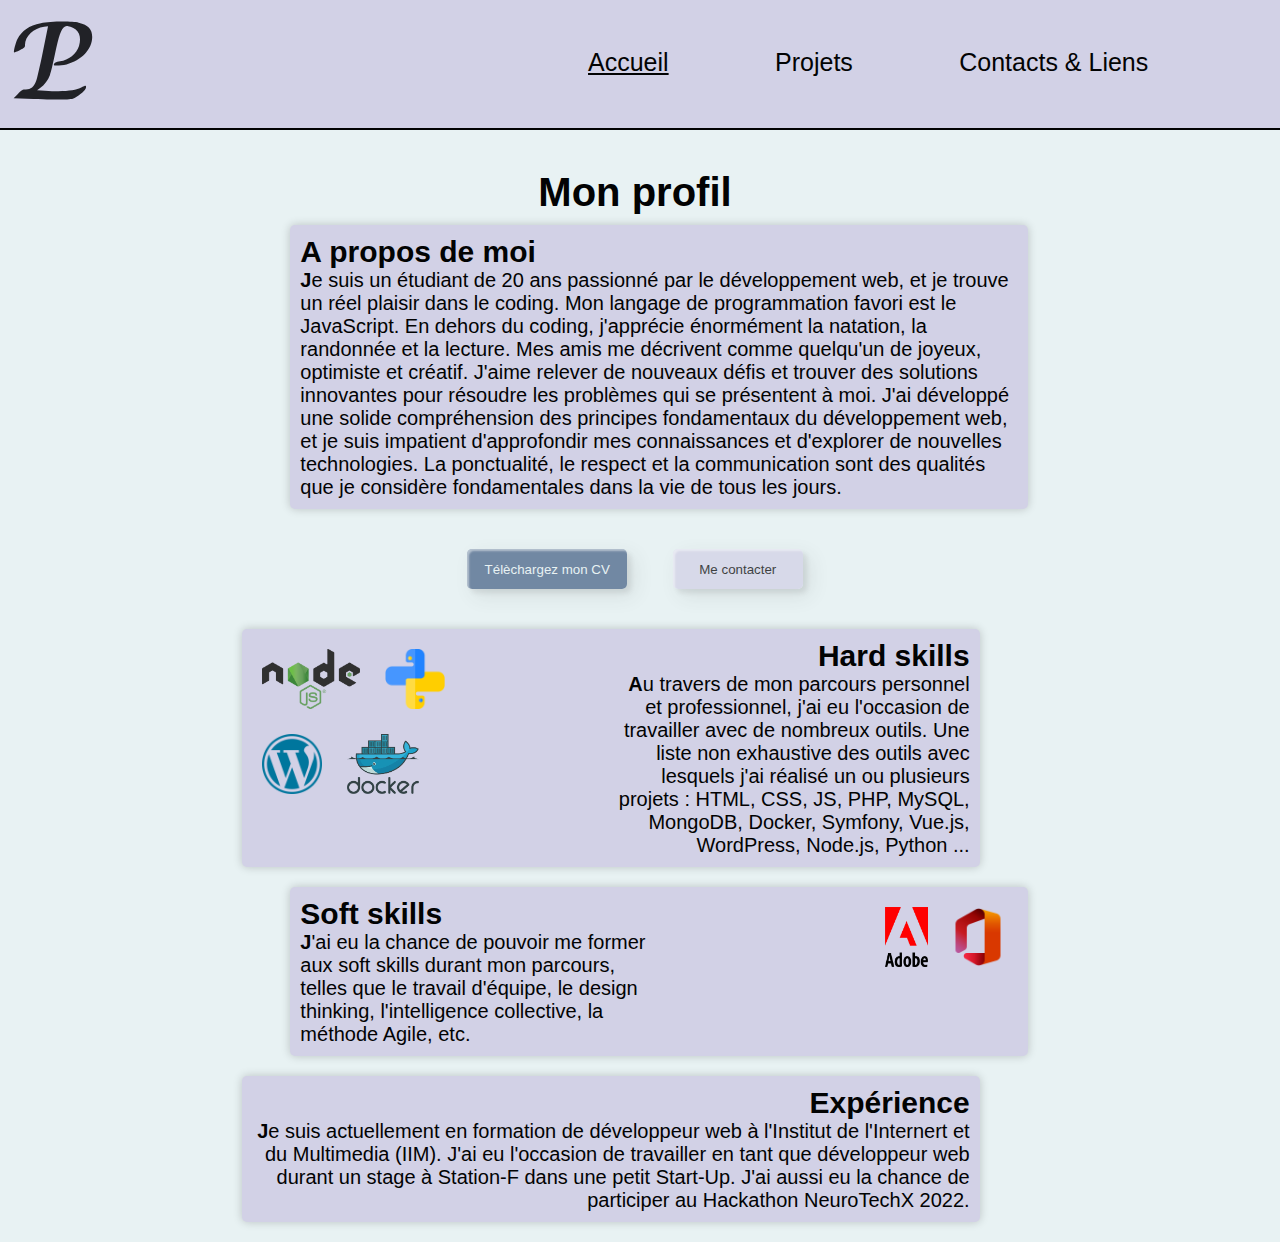
<file: index.html>
<!DOCTYPE html>
<html lang="fr">
<head>
  <meta charset="UTF-8">
  <meta name="keywords" content="développement, étudiant, web">
  <meta name="author" content="pierre-louis sans">
  <meta name="description" content="Pierre-louis Sans étudiant en Coding&Digital Innovation à nanterre, ceci est mon portfolio. Retrouvez ici mes projets. N'hésitez a venir faire un tours et à me contacter">
  <meta property="og:title" content="Accueil Portfolio">
  <meta property="og:type" content="index">
  <meta property="og:url" content="https://pl83.github.io/PortfolioV2/index.html">
  <meta property="og:description" content="Cette page sert de menu au portfolio">
  <meta name="viewport" content="width=device-width, initial-scale=1.0">
  <link rel="canonical" href="https://pl83.github.io/PortfolioV2/index.html">
  <link rel="icon" type="image/x-icon" href="img/logoperso.png">
  <link rel="stylesheet" href="style.css">
  <script src="https://cdnjs.cloudflare.com/ajax/libs/gsap/3.12.0/gsap.min.js"></script>
  <script src="script.js" defer></script>
  <title>pierre-louis sans</title>
</head>
<body>

  <header>

    <nav>

      <div>
        <svg version="1.0" xmlns="http://www.w3.org/2000/svg"
        width="80px" height="80px" viewBox="0 0 100.000000 100.000000"
        preserveAspectRatio="xMidYMid meet">
        <g transform="translate(0.000000,100.000000) scale(0.100000,-0.100000)"
        fill="#212227" stroke="none">
        <path d="M348 960 c-149 -31 -238 -92 -292 -198 -23 -46 -52 -159 -43 -168 3
        -3 34 10 71 28 63 31 66 34 66 68 1 109 109 211 239 227 l49 6 -64 -317 c-35
        -173 -73 -340 -85 -370 -27 -74 -66 -106 -128 -106 -43 0 -51 -4 -100 -54
        l-53 -54 248 -8 c408 -13 474 -12 514 10 67 36 138 100 142 128 5 33 -1 34
        -53 7 -88 -45 -230 -58 -461 -42 l-97 6 38 27 c55 40 98 97 122 160 12 30 41
        152 65 270 47 224 76 308 120 336 21 14 28 14 72 0 106 -35 143 -121 107 -242
        -29 -97 -131 -179 -237 -191 -48 -5 -78 -22 -78 -45 0 -13 90 -9 159 7 184 44
        321 189 321 341 0 99 -49 152 -169 180 -86 21 -365 17 -473 -6z"/>
        </g>
        </svg>
      </div>

      <ul>
        <li><a class="A" href="index.html">Accueil</a></li>
        <li><a class="B" href="projet.html">Projets</a></li>
        <li><a class="C" href="contacte.html">Contacts & Liens</a></li>
      </ul>
      <div id="burger">
        <span></span>
        <span></span>
        <span></span>
      </div>
    </nav>

    <div id="respnav">
      <ul>
        <li><a class="A" href="index.html">Accueil</a></li>
        <li><a class="B" href="projet.html">Projets</a></li>
        <li><a class="C" href="contacte.html">Contacts & Liens</a></li>
      </ul>
    </div>

  </header>

  <main>
    <h1>Mon profil</h1>
    <section id="profile">
      <div class="partOne">
        <h2>A propos de moi</h2>
        <p><strong>J</strong>e suis un étudiant de 20 ans passionné par le développement web, et je trouve un réel plaisir dans le coding. Mon langage de programmation favori est le JavaScript. En dehors du coding, j'apprécie énormément la natation, la randonnée et la lecture. Mes amis me décrivent comme quelqu'un de joyeux, optimiste et créatif. J'aime relever de nouveaux défis et trouver des solutions innovantes pour résoudre les problèmes qui se présentent à moi. J'ai développé une solide compréhension des principes fondamentaux du développement web, et je suis impatient d'approfondir mes connaissances et d'explorer de nouvelles technologies. La ponctualité, le respect et la communication sont des qualités que je considère fondamentales dans la vie de tous les jours.</p>
      </div>
      <div class="cta">
        <a href="cv/cv_pierre-louis_sans.pdf" download><button class="custom-btn btn-3"><span>Télèchargez mon CV</span></button></a>
        <a href="contacte.html" ><button class="custom-btn2 btn-4"><span>Me contacter</span></button></a>
      </div>
      <div class="partTwo">
        <div class="partTwoTextImg">
          <div class="partTwoImgOne">
            <img src="img/nodejslogo.png" alt="logo node.js">
            <img src="img/pythonlogo.png" alt="logo python">
          </div>
          <div class="partTwoImgTwo">
            <img src="img/wplogo.png" alt="logo wp">
            <img src="img/docker_official_logo_icon_169250.png" alt="logo docker">
          </div>
        </div>
        <div class="partTwoText">
          <h2>Hard skills</h2>
          <p><strong>A</strong>u travers de mon parcours personnel et professionnel, j'ai eu l'occasion de travailler avec de nombreux outils. Une liste non exhaustive des outils avec lesquels j'ai réalisé un ou plusieurs projets : HTML, CSS, JS, PHP, MySQL, MongoDB, Docker, Symfony, Vue.js, WordPress, Node.js, Python ...</p>
        </div>
      </div>
      <div class="partThree">
        <div class="partThreeImg">
          <img src="img/1200px-Adobe_Logo_Standard.svg.png" alt="logo suite office">
          <img src="img/Microsoft_Office_logo_(2019–present).svg.png" alt="logo team work">
        </div>
        <div class="partThreeText">
          <h2>Soft skills</h2>
          <p><strong>J</strong>'ai eu la chance de pouvoir me former aux soft skills durant mon parcours, telles que le travail d'équipe, le design thinking, l'intelligence collective, la méthode Agile, etc.</p>
        </div>
      </div>
      <div class="partFour">
        <h2>Expérience</h2>
        <p><strong>J</strong>e suis actuellement en formation de développeur web à l'Institut de l'Internert et du Multimedia (IIM). J'ai eu l'occasion de travailler en tant que développeur web durant un stage à Station-F dans une petit Start-Up. J'ai aussi eu la chance de participer au Hackathon NeuroTechX 2022.</p>
      </div>
      
    </section>
  </main>
</body>
</html>
</file>
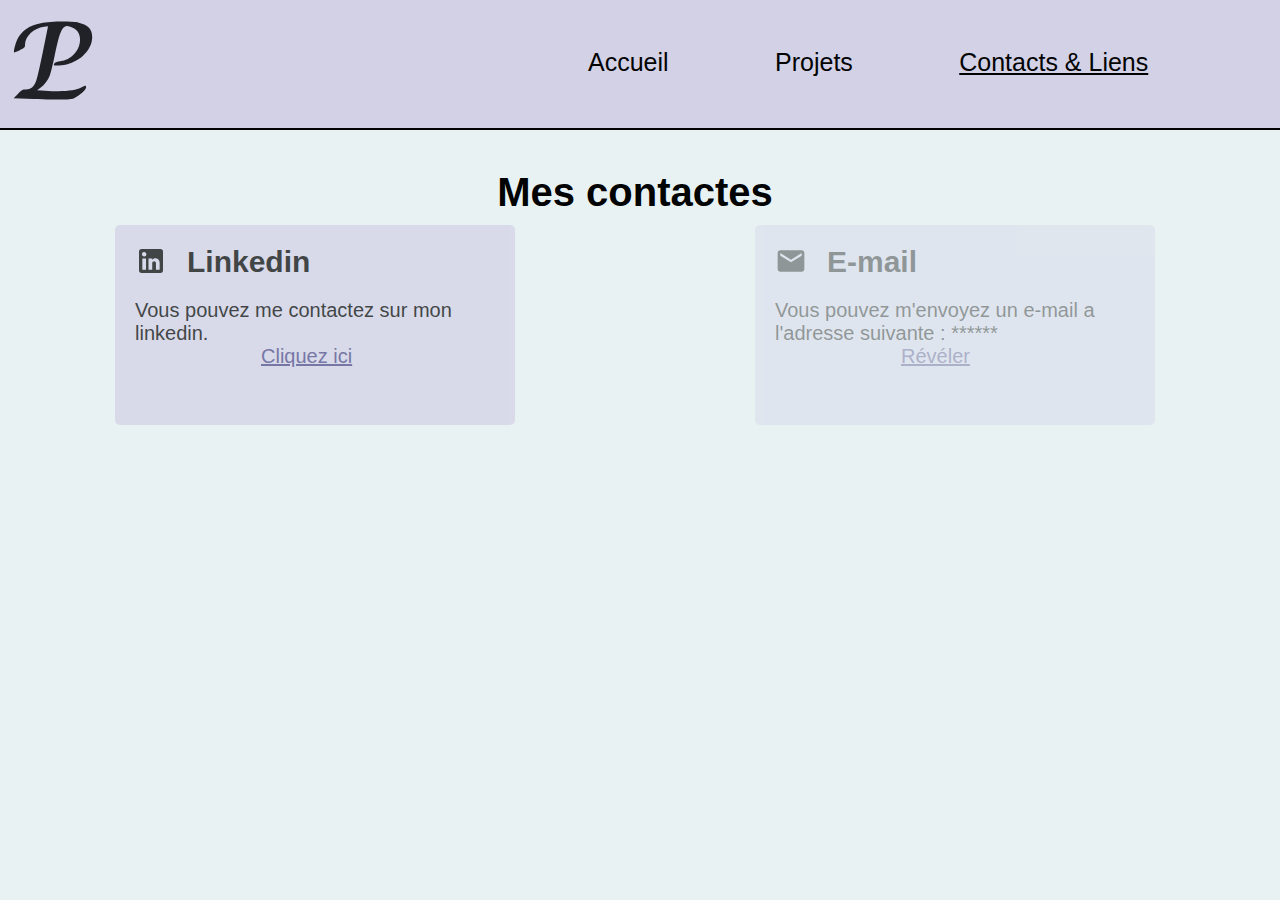
<file: contacte.html>
<!DOCTYPE html>
<html lang="fr">
<head>
  <meta charset="UTF-8">
  <meta name="keywords" content="développement, étudiant, web">
  <meta name="author" content="pierre-louis sans">
  <meta name="description" content="Pierre-louis Sans étudiant en Coding&Digital Innovation à nanterre, ceci est mon portfolio. Retrouvez ici mes projets. N'hésitez a venir faire un tours et à me contacter">
  <meta property="og:title" content="Accueil Portfolio">
  <meta property="og:type" content="index">
  <meta property="og:url" content="https://pl83.github.io/PortfolioV2/index.html">
  <meta property="og:description" content="Retrouvez mes liens et comment me contactez.">
  <meta name="viewport" content="width=device-width, initial-scale=1.0">
  <link rel="canonical" href="https://pl83.github.io/PortfolioV2/index.html">
  <link rel="icon" type="image/x-icon" href="img/logoperso.png">
  <link rel="stylesheet" href="style.css">
  <script src="https://cdnjs.cloudflare.com/ajax/libs/gsap/3.12.0/gsap.min.js" defer></script>
  <script src="script.js" defer></script>
  <title>pierre-louis sans</title>
</head>
<body>

  <header>

    <nav>

      <div>
        <svg version="1.0" xmlns="http://www.w3.org/2000/svg"
        width="80px" height="80px" viewBox="0 0 100.000000 100.000000"
        preserveAspectRatio="xMidYMid meet">
        <g transform="translate(0.000000,100.000000) scale(0.100000,-0.100000)"
        fill="#212227" stroke="none">
        <path d="M348 960 c-149 -31 -238 -92 -292 -198 -23 -46 -52 -159 -43 -168 3
        -3 34 10 71 28 63 31 66 34 66 68 1 109 109 211 239 227 l49 6 -64 -317 c-35
        -173 -73 -340 -85 -370 -27 -74 -66 -106 -128 -106 -43 0 -51 -4 -100 -54
        l-53 -54 248 -8 c408 -13 474 -12 514 10 67 36 138 100 142 128 5 33 -1 34
        -53 7 -88 -45 -230 -58 -461 -42 l-97 6 38 27 c55 40 98 97 122 160 12 30 41
        152 65 270 47 224 76 308 120 336 21 14 28 14 72 0 106 -35 143 -121 107 -242
        -29 -97 -131 -179 -237 -191 -48 -5 -78 -22 -78 -45 0 -13 90 -9 159 7 184 44
        321 189 321 341 0 99 -49 152 -169 180 -86 21 -365 17 -473 -6z"/>
        </g>
        </svg>
      </div>

      <ul>
        <li><a class="A" href="index.html">Accueil</a></li>
        <li><a class="B" href="projet.html">Projets</a></li>
        <li><a class="C" href="contacte.html">Contacts & Liens</a></li>
      </ul>
      <div id="burger">
        <span></span>
        <span></span>
        <span></span>
      </div>
    </nav>

    <div id="respnav">
      <ul>
        <li><a class="A" href="index.html">Accueil</a></li>
        <li><a class="B" href="projet.html">Projets</a></li>
        <li><a class="C" href="contacte.html">Contacts & Liens</a></li>
      </ul>
    </div>

  </header>

  <main>
    <h1>Mes contactes</h1>
    <section id="contacte">
      <div class="card">
        <div class="cardHeader">
          <svg xmlns="http://www.w3.org/2000/svg" width="32" height="32" viewBox="0 0 24 24"><path fill="currentColor" d="M19 3a2 2 0 0 1 2 2v14a2 2 0 0 1-2 2H5a2 2 0 0 1-2-2V5a2 2 0 0 1 2-2h14m-.5 15.5v-5.3a3.26 3.26 0 0 0-3.26-3.26c-.85 0-1.84.52-2.32 1.3v-1.11h-2.79v8.37h2.79v-4.93c0-.77.62-1.4 1.39-1.4a1.4 1.4 0 0 1 1.4 1.4v4.93h2.79M6.88 8.56a1.68 1.68 0 0 0 1.68-1.68c0-.93-.75-1.69-1.68-1.69a1.69 1.69 0 0 0-1.69 1.69c0 .93.76 1.68 1.69 1.68m1.39 9.94v-8.37H5.5v8.37h2.77Z"/></svg>
          <h2>Linkedin</h2>
        </div>
        <p>Vous pouvez me contactez sur mon linkedin.</p>
        <a target="_blank" href="https://www.linkedin.com/in/pierre-louis-sans-7756b0223/">Cliquez ici</a>
      </div>
      <div class="card">
        <div class="cardHeader">
          <svg xmlns="http://www.w3.org/2000/svg" width="32" height="32" viewBox="0 0 24 24"><path fill="currentColor" d="M4 20q-.825 0-1.413-.588T2 18V6q0-.825.588-1.413T4 4h16q.825 0 1.413.588T22 6v12q0 .825-.588 1.413T20 20H4Zm8-7l8-5V6l-8 5l-8-5v2l8 5Z"/></svg>
          <h2>E-mail</h2>
        </div>
        <p>Vous pouvez m'envoyez un e-mail a l'adresse suivante : <span class="mail">******</span></p>
        <a class="showmail" href="#">Révéler</a>
      </div>
      <div class="card">
        <div class="cardHeader">
          <svg xmlns="http://www.w3.org/2000/svg" width="32" height="32" viewBox="0 0 24 24"><path fill="currentColor" d="M12 2A10 10 0 0 0 2 12c0 4.42 2.87 8.17 6.84 9.5c.5.08.66-.23.66-.5v-1.69c-2.77.6-3.36-1.34-3.36-1.34c-.46-1.16-1.11-1.47-1.11-1.47c-.91-.62.07-.6.07-.6c1 .07 1.53 1.03 1.53 1.03c.87 1.52 2.34 1.07 2.91.83c.09-.65.35-1.09.63-1.34c-2.22-.25-4.55-1.11-4.55-4.92c0-1.11.38-2 1.03-2.71c-.1-.25-.45-1.29.1-2.64c0 0 .84-.27 2.75 1.02c.79-.22 1.65-.33 2.5-.33c.85 0 1.71.11 2.5.33c1.91-1.29 2.75-1.02 2.75-1.02c.55 1.35.2 2.39.1 2.64c.65.71 1.03 1.6 1.03 2.71c0 3.82-2.34 4.66-4.57 4.91c.36.31.69.92.69 1.85V21c0 .27.16.59.67.5C19.14 20.16 22 16.42 22 12A10 10 0 0 0 12 2Z"/></svg>
          <h2>Github</h2>
        </div>
        <p>Vous pouvez allez voir mon profile github.</p>
        <a target="_blank" href="https://github.com/Pl83">Cliquez ici</a>
      </div>
      <div class="card">
        <div class="cardHeader">
          <svg xmlns="http://www.w3.org/2000/svg" width="32" height="32" viewBox="0 0 24 24"><path fill="currentColor" d="M12 10.202L9.303 12L12 13.798L14.697 12L12 10.202Zm4.5.596L19.197 9L13 4.869v3.596l3.5 2.333Zm3.5.07L18.303 12L20 13.132v-2.264Zm-3.5 2.334L13 15.535v3.596L19.197 15L16.5 13.202ZM11 8.465V4.869L4.803 9L7.5 10.798L11 8.465ZM4.803 15L11 19.131v-3.596l-3.5-2.333L4.803 15Zm.894-3L4 10.868v2.264L5.697 12ZM2 9a1 1 0 0 1 .445-.832l9-6a1 1 0 0 1 1.11 0l9 6A1 1 0 0 1 22 9v6a1 1 0 0 1-.445.832l-9 6a1 1 0 0 1-1.11 0l-9-6A1 1 0 0 1 2 15V9Z"/></svg>
          <h2>Codepen</h2>
        </div>
        <p>Vous pouvez voir mes dernier realisation Codepen.</p>
        <a target="_blank" href="https://codepen.io/zorgos/pens/popular">Cliquez ici</a>
      </div>
    </section>
  </main>
</body>
</html>
</file>
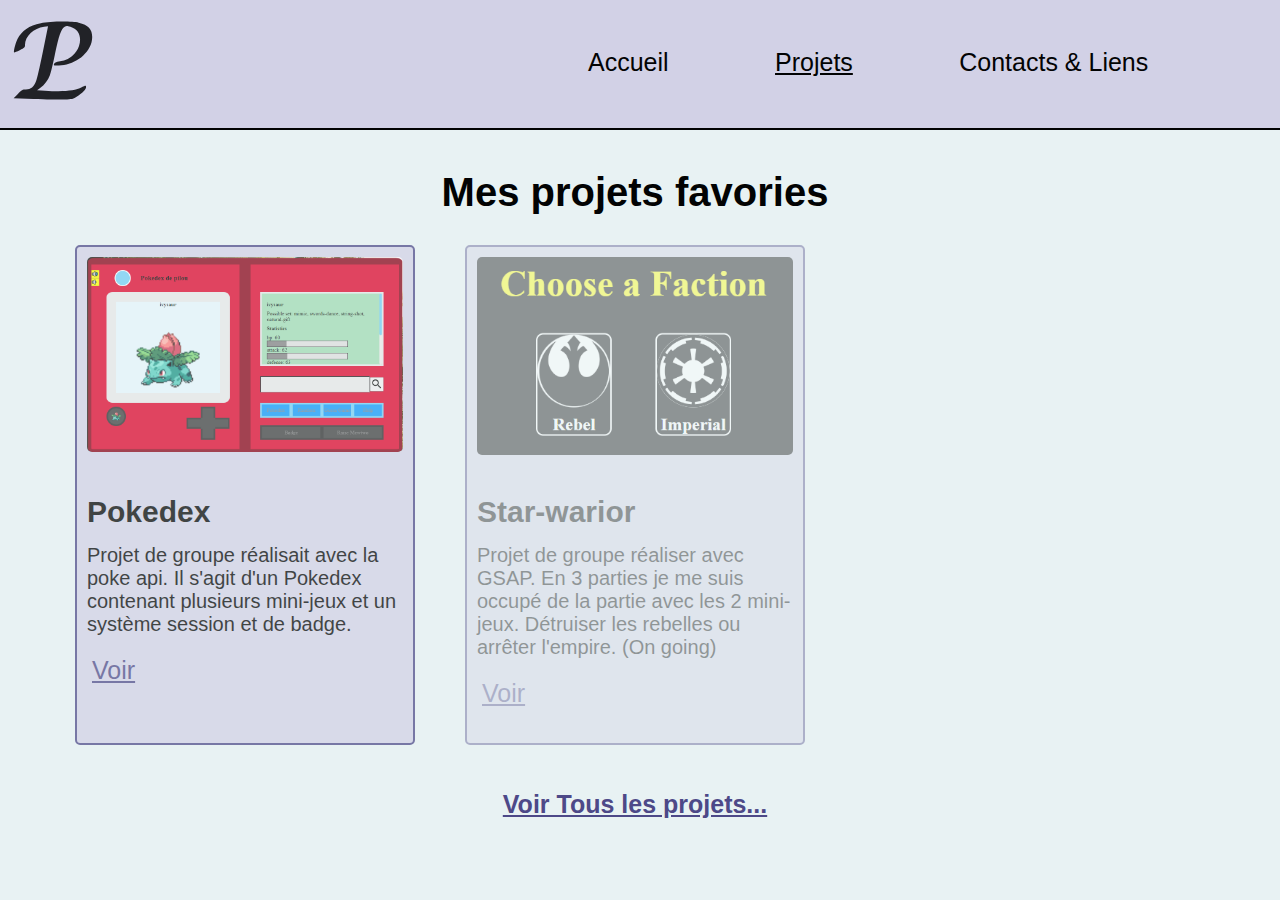
<file: projet.html>
<!DOCTYPE html>
<html lang="fr">
<head>
  <meta charset="UTF-8">
  <meta name="keywords" content="développement, étudiant, web">
  <meta name="author" content="pierre-louis sans">
  <meta name="description" content="Pierre-louis Sans étudiant en Coding&Digital Innovation à nanterre, ceci est mon portfolio. Retrouvez ici mes projets. N'hésitez a venir faire un tours et à me contacter">
  <meta property="og:title" content="Accueil Portfolio">
  <meta property="og:type" content="index">
  <meta property="og:url" content="https://pl83.github.io/PortfolioV2/index.html">
  <meta property="og:description" content="Retrouvez mes projets favories">
  <meta name="viewport" content="width=device-width, initial-scale=1.0">
  <link rel="canonical" href="https://pl83.github.io/PortfolioV2/index.html">
  <link rel="icon" type="image/x-icon" href="img/logoperso.png">
  <link rel="stylesheet" href="style.css">
  <script src="https://cdnjs.cloudflare.com/ajax/libs/gsap/3.12.0/gsap.min.js" defer></script>
  <script src="script.js" defer></script>
  <title>pierre-louis sans</title>
</head>
<body>

  <header>

    <nav>

      <div>
        <svg version="1.0" xmlns="http://www.w3.org/2000/svg"
        width="80px" height="80px" viewBox="0 0 100.000000 100.000000"
        preserveAspectRatio="xMidYMid meet">
        <g transform="translate(0.000000,100.000000) scale(0.100000,-0.100000)"
        fill="#212227" stroke="none">
        <path d="M348 960 c-149 -31 -238 -92 -292 -198 -23 -46 -52 -159 -43 -168 3
        -3 34 10 71 28 63 31 66 34 66 68 1 109 109 211 239 227 l49 6 -64 -317 c-35
        -173 -73 -340 -85 -370 -27 -74 -66 -106 -128 -106 -43 0 -51 -4 -100 -54
        l-53 -54 248 -8 c408 -13 474 -12 514 10 67 36 138 100 142 128 5 33 -1 34
        -53 7 -88 -45 -230 -58 -461 -42 l-97 6 38 27 c55 40 98 97 122 160 12 30 41
        152 65 270 47 224 76 308 120 336 21 14 28 14 72 0 106 -35 143 -121 107 -242
        -29 -97 -131 -179 -237 -191 -48 -5 -78 -22 -78 -45 0 -13 90 -9 159 7 184 44
        321 189 321 341 0 99 -49 152 -169 180 -86 21 -365 17 -473 -6z"/>
        </g>
        </svg>
      </div>

      <ul>
        <li><a class="A" href="index.html">Accueil</a></li>
        <li><a class="B" href="projet.html">Projets</a></li>
        <li><a class="C" href="contacte.html">Contacts & Liens</a></li>
      </ul>
      <div id="burger">
        <span></span>
        <span></span>
        <span></span>
      </div>
    </nav>

    <div id="respnav">
      <ul>
        <li><a class="A" href="index.html">Accueil</a></li>
        <li><a class="B" href="projet.html">Projets</a></li>
        <li><a class="C" href="contacte.html">Contacts & Liens</a></li>
      </ul>
    </div>

  </header>

  <main>
    <h1>Mes projets favories</h1>
    <section id="projet">
      <div id="favorie">
        <div class="card">
          <div class="cardimg">
            <img src="img/pokedexe.png" alt="">
          </div>
          <div class="cardtext">
            <h2>Pokedex</h2>
            <p>Projet de groupe réalisait avec la poke api. Il s'agit d'un Pokedex contenant plusieurs mini-jeux et un système session et de badge.</p>
            <a target="_blank" href="https://iim-creative-technology.github.io/JS-A2-la-Team-Croquette-pokedex/">Voir</a>
          </div>
        </div>
        <div class="card">
          <div class="cardimg">
            <img src="img/star.png" alt="">
          </div>
          <div class="cardtext">
            <h2>Star-warior</h2>
            <p>Projet de groupe réaliser avec GSAP. En 3 parties je me suis occupé de la partie avec les 2 mini-jeux. Détruiser les rebelles ou arrêter l'empire. (On going)</p>
            <a target="_blank" href="https://pl83.github.io/Star-warrior/game.html">Voir</a>
          </div>
        </div>
        <div class="card">
          <div class="cardimg">
            <img src="img/magi.png" alt="">
          </div>
          <div class="cardtext">
            <h2>Hogwart_V2</h2>
            <p>Projet solo réalisait avec le SpeechRecognition présent en vanilla JS. On peut lancer des sorts sur le mannequin grace à des commandes vocals. (On going)</p>
            <a target="_blank" href="https://pl83.github.io/hogwarts_V2/">Voir</a>
          </div>
        </div>
        <!-- <div class="card">
          <div class="cardimg">
            <img src="img/tel.png" alt="">
          </div>
          <div class="cardtext">
            <h2>Téléphone</h2>
            <p>Lorem ipsum dolor sit, amet consectetur adipisicing elit. Dolor modi repellat earum exercitationem, ex sunt!</p>
            <a target="_blank" href="https://vue-js-phone-zt98.vercel.app/#/">Voir</a>
          </div>
        </div> -->
      </div>
      <h3 id="plus"><a href="projets.html">Voir Tous les projets...</a></h3>
    </section>
  </main>
</body>
</html>
</file>
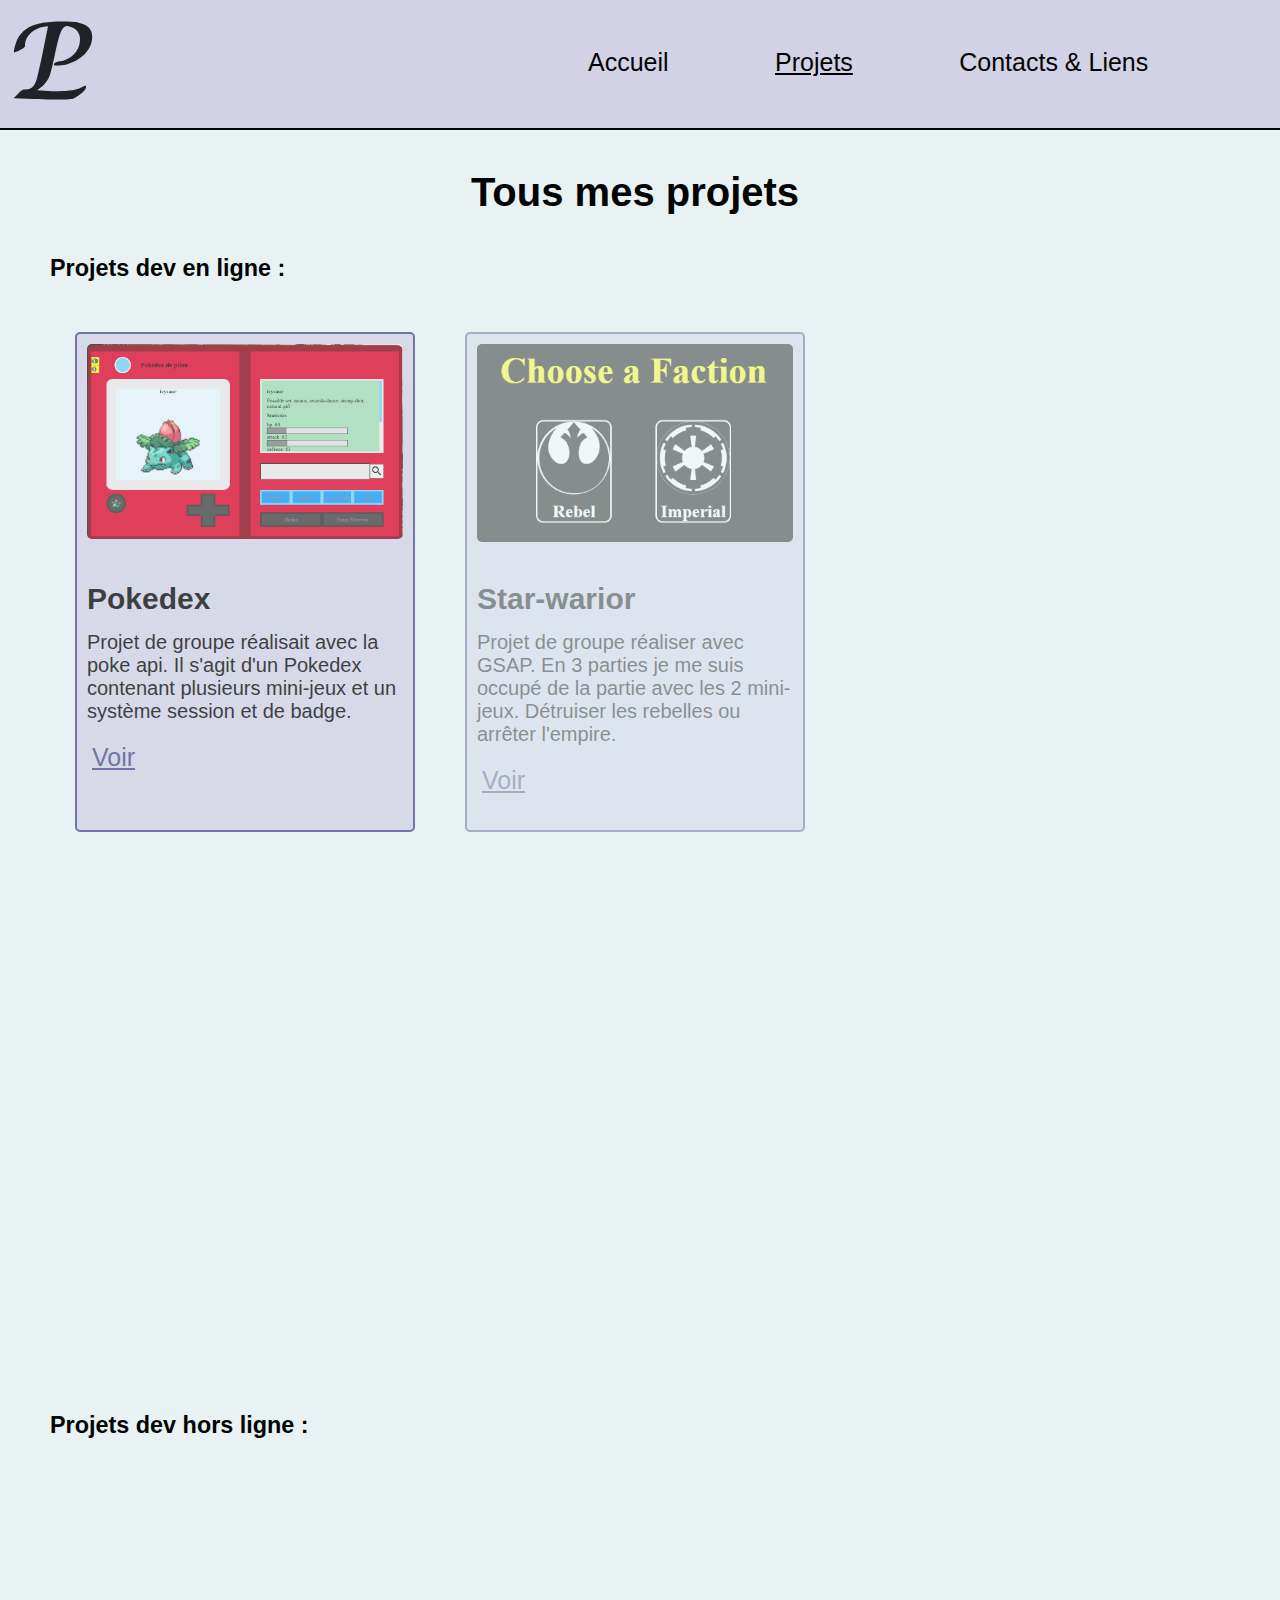
<file: projets.html>
<!DOCTYPE html>
<html lang="fr">
<head>
  <meta charset="UTF-8">
  <meta name="keywords" content="développement, étudiant, web">
  <meta name="author" content="pierre-louis sans">
  <meta name="description" content="Pierre-louis Sans étudiant en Coding&Digital Innovation à nanterre, ceci est mon portfolio. Retrouvez ici mes projets. N'hésitez a venir faire un tours et à me contacter">
  <meta property="og:title" content="Accueil Portfolio">
  <meta property="og:type" content="index">
  <meta property="og:url" content="https://pl83.github.io/PortfolioV2/index.html">
  <meta property="og:description" content="Retrouvez touts mes projets">
  <meta name="viewport" content="width=device-width, initial-scale=1.0">
  <link rel="canonical" href="https://pl83.github.io/PortfolioV2/index.html">
  <link rel="icon" type="image/x-icon" href="img/logoperso.png">
  <link rel="stylesheet" href="style.css">
  <script src="https://cdnjs.cloudflare.com/ajax/libs/gsap/3.12.0/gsap.min.js" defer></script>
  <script src="script.js" defer></script>
  <title>pierre-louis sans</title>
</head>
<body>

  <header>

    <nav>

      <div>
        <svg version="1.0" xmlns="http://www.w3.org/2000/svg"
        width="80px" height="80px" viewBox="0 0 100.000000 100.000000"
        preserveAspectRatio="xMidYMid meet">
        <g transform="translate(0.000000,100.000000) scale(0.100000,-0.100000)"
        fill="#212227" stroke="none">
        <path d="M348 960 c-149 -31 -238 -92 -292 -198 -23 -46 -52 -159 -43 -168 3
        -3 34 10 71 28 63 31 66 34 66 68 1 109 109 211 239 227 l49 6 -64 -317 c-35
        -173 -73 -340 -85 -370 -27 -74 -66 -106 -128 -106 -43 0 -51 -4 -100 -54
        l-53 -54 248 -8 c408 -13 474 -12 514 10 67 36 138 100 142 128 5 33 -1 34
        -53 7 -88 -45 -230 -58 -461 -42 l-97 6 38 27 c55 40 98 97 122 160 12 30 41
        152 65 270 47 224 76 308 120 336 21 14 28 14 72 0 106 -35 143 -121 107 -242
        -29 -97 -131 -179 -237 -191 -48 -5 -78 -22 -78 -45 0 -13 90 -9 159 7 184 44
        321 189 321 341 0 99 -49 152 -169 180 -86 21 -365 17 -473 -6z"/>
        </g>
        </svg>
      </div>

      <ul>
        <li><a class="A" href="index.html">Accueil</a></li>
        <li><a class="B" href="projet.html">Projets</a></li>
        <li><a class="C" href="contacte.html">Contacts & Liens</a></li>
      </ul>
      <div id="burger">
        <span></span>
        <span></span>
        <span></span>
      </div>
    </nav>

    <div id="respnav">
      <ul>
        <li><a class="A" href="index.html">Accueil</a></li>
        <li><a class="B" href="projet.html">Projets</a></li>
        <li><a class="C" href="contacte.html">Contacts & Liens</a></li>
      </ul>
    </div>

  </header>

  <main>
    <h1>Tous mes projets</h1>
    <section id="projet">
      <h3>Projets dev en ligne :</h3>
      <div class="rowing">
        <div class="card">
          <div class="cardimg">
            <img src="img/pokedexe.png" alt="image du site">
          </div>
          <div class="cardtext">
            <h2>Pokedex</h2>
            <p>Projet de groupe réalisait avec la poke api. Il s'agit d'un Pokedex contenant plusieurs mini-jeux et un système session et de badge.</p>
            <a target="_blank" href="https://iim-creative-technology.github.io/JS-A2-la-Team-Croquette-pokedex/">Voir</a>
          </div>
        </div>
        <div class="card">
          <div class="cardimg">
            <img src="img/star.png" alt="image du site">
          </div>
          <div class="cardtext">
            <h2>Star-warior</h2>
            <p>Projet de groupe réaliser avec GSAP. En 3 parties je me suis occupé de la partie avec les 2 mini-jeux. Détruiser les rebelles ou arrêter l'empire.</p>
            <a target="_blank" href="https://pl83.github.io/Star-warrior/game.html">Voir</a>
          </div>
        </div>
        <div class="card">
          <div class="cardimg">
            <img src="img/magi.png" alt="image du site">
          </div>
          <div class="cardtext">
            <h2>Hogwart_V2</h2>
            <p>Projet solo réalisait avec le SpeechRecognition présent en vanilla JS. On peut lancer des sorts sur le mannequin grace à des commandes vocals.</p>
            <a target="_blank" href="https://pl83.github.io/hogwarts_V2/">Voir</a>
          </div>
        </div>
        <div class="card">
          <div class="cardimg">
            <img src="img/tel.png" alt="image du site">
          </div>
          <div class="cardtext">
            <h2>Téléphone</h2>
            <p>Projet solo réalisait pour se familiariser avec vue.js.</p>
            <a target="_blank" href="https://vue-js-phone-zt98.vercel.app/#/">Voir</a>
          </div>
        </div>
        <div class="card">
          <div class="cardimg">
            <img src="img/snip.png" alt="image du site">
          </div>
          <div class="cardtext">
            <h2>Sniping</h2>
            <p>Projet de groupe réaliser avec ml5.js. Si une caméra est activée cela traque les visages et place un marqueur dessus.</p>
            <a target="_blank" href="https://pl83.github.io/sniping/">Voir</a>
          </div>
        </div>
        <div class="card">
          <div class="cardimg">
            <img src="img/chatville.png" alt="image du site">
          </div>
          <div class="cardtext">
            <h2>Chaville</h2>
            <p>Projet de groupe réaliser dans le cadre des BAP. J'ai supervisé la partie développement web du projet et réaliser la page map.</p>
            <a target="_blank" href="https://pl83.github.io/BAP_semestre2/map.html">Voir</a>
          </div>
        </div>
      </div>
      <h3>Projets dev hors ligne :</h3>
      <div class="rowing">
        <div class="card">
          <div class="cardimg">
            <img src="img/elec.png" alt="image du site">
          </div>
          <div class="cardtext">
            <h2>Electronique</h2>
            <p>Projet solo réalisait dans le cadre de l'apprentissage de symphonie. C'est un site e-commerce.</p>
            <a target="_blank" href="https://github.com/Pl83/Electronic">Voir</a>
          </div>
        </div>
        <div class="card">
          <div class="cardimg">
            <img src="img/streaming.png" alt="image du site">
          </div>
          <div class="cardtext">
            <h2>Canard Streaming</h2>
            <p>Projet de groupe en Php. En utilisant l'api The Movie DB. Système de session, de recherche, de filtre, de like, de playlist etc...</p>
            <a target="_blank" href="https://github.com/Nalithdev/CanardStreaming">Voir</a>
          </div>
        </div>
        <div class="card">
          <div class="cardimg">
            <img src="img/poke.png" alt="image du site">
          </div>
          <div class="cardtext">
            <h2>PokeBatle</h2>
            <p>Projet de groupe avec Mongo Db. Les utilisateurs peuvent discuter entre eux, créent une équipe, personnaliser votre profil et comparer vos équipes.</p>
            <a target="_blank" href="https://github.com/IIM-Creative-Technology/Node.js-A2.1-B-cats">Voir</a>
          </div>
        </div>
        <div class="card">
          <div class="cardimg">
            <img src="img/MhBestiaire.png" alt="image du site">
          </div>
          <div class="cardtext">
            <h2>Mh Bestiaitre</h2>
            <p>Projet solo avec flask. J'ai pour but de recrée le bestiaire de la licence Monster hunter. Le projet est encore en cours.</p>
            <a target="_blank" href="https://github.com/Pl83/Mh-Bestiaire">Voir</a>
          </div>
        </div>
        <div class="card">
          <div class="cardimg">
            <img src="img/eco.png" alt="image du site">
          </div>
          <div class="cardtext">
            <h2>Ecologica</h2>
            <p>Projet de groupe réaliser dans le cadre des BAP. J'ai principalement travaillé sur le js et le formulaire.</p>
            <a target="_blank" href="https://github.com/EthraDev/site_static_ecologica">Voir</a>
          </div>
        </div>
        <div class="card">
          <div class="cardimg">
            <img src="img/lab.png" alt="image du site">
          </div>
          <div class="cardtext">
            <h2>Labo</h2>
            <p>Projet personnel, qui me sert de rangement et de zone d'apprentissage.</p>
          </div>
        </div>
        <div class="card">
          <div class="cardimg">
            <img src="img/chatville.png" alt="image du site">
          </div>
          <div class="cardtext">
            <h2>Chaville (mapV2)</h2>
            <p>Projet de groupe réaliser dans le cadre des BAP. Il s'agit de la V2 de la page map, avec node.js et un backend ajoutant de nouvelle fonctionnalitées.</p>
            <a target="_blank" href="https://github.com/Pl83/BAP_semestre2">Voir</a>
          </div>
        </div>
      </div>
      <!-- <h3>Autre :</h3>
      <div class="rowing">
        <div class="card">
          <div class="cardimg">
            <img src="img/pokedexe.png" alt="">
          </div>
          <div class="cardtext">
            <h2>Pokedex</h2>
            <p>Lorem ipsum dolor sit, amet consectetur adipisicing elit. Dolor modi repellat earum exercitationem, ex sunt!</p>
            <a href="">Voir</a>
          </div>
        </div>
        <div class="card">
          <div class="cardimg">
            <img src="img/pokedexe.png" alt="">
          </div>
          <div class="cardtext">
            <h2>Pokedex</h2>
            <p>Lorem ipsum dolor sit, amet consectetur adipisicing elit. Dolor modi repellat earum exercitationem, ex sunt!</p>
            <a href="">Voir</a>
          </div>
        </div>
        <div class="card">
          <div class="cardimg">
            <img src="img/pokedexe.png" alt="">
          </div>
          <div class="cardtext">
            <h2>Pokedex</h2>
            <p>Lorem ipsum dolor sit, amet consectetur adipisicing elit. Dolor modi repellat earum exercitationem, ex sunt!</p>
            <a href="">Voir</a>
          </div>
        </div>
        <div class="card">
          <div class="cardimg">
            <img src="img/pokedexe.png" alt="">
          </div>
          <div class="cardtext">
            <h2>Pokedex</h2>
            <p>Lorem ipsum dolor sit, amet consectetur adipisicing elit. Dolor modi repellat earum exercitationem, ex sunt!</p>
            <a href="">Voir</a>
          </div>
        </div>
      </div> -->
    </section>
  </main>

</body>
</html>
</file>
<file: style.css>
:root {
  --HeaderHeight: 130px;
  --RespoHeight: 180px;
  --ligth: #e8f2f3;
  --dark: #020303;
  --primary: #496488;
  --secondary: #d2d1e6;
  --accent: #4d4988;
}

*{
  margin: 0;
  padding: 0;
  box-sizing: border-box;
}

html{
  scroll-behavior: smooth;
}

/* Hide the scroll bar */
body::-webkit-scrollbar {
  width: 0.5em;
}

/* Handle */
body::-webkit-scrollbar-thumb {
  background-color: #888;
}

/* Handle on hover */
body::-webkit-scrollbar-thumb:hover {
  background-color: #555;
}

body{
  overflow-x: hidden;
  width: 100vw;
  height: 100vh;
  color: var(--dark);
  font-family: 'Lato', sans-serif;
}

/* =========HEADER=========== */

header{
  background-color: var(--secondary); 
  padding: 20px 0;
  position: fixed;
  z-index: 100;
  width: 100%;
  height: var(--HeaderHeight);
  padding-left: 1%;
  border-bottom: 2px solid var(--dark);
}

header nav{
  display: flex;
  justify-content: space-between;
  align-items: center;
  width: 90%;
  align-items: center;
}

header nav #burger{
  display: none;
}

header nav ul{
  display: flex;
  justify-content: space-between;
  align-items: center;
  width: 50%;
}

header nav ul li{
  list-style: none;
}

header nav ul li a{
  text-decoration: none;
  color: var(--dark);
  font-size: 25px;
  padding: 5px;
  border-radius: 5px;
}

header nav ul li a:hover{
  background-color: var(--accent);
  color: var(--ligth);
}

header #respnav{
  background-color: var(--secondary);
  position: absolute;
  top: -200px;
  left: 0;
  justify-content: center;
  align-items: center;
  width: 100%;
  height: var(--RespoHeight);
  padding: 10px;
  border-bottom: 2px solid var(--dark);
}

header #respnav ul{
  display: flex;
  flex-direction: column;
  justify-content: center;
  align-items: center;
  width: 100%;
  gap: 50px;
}

header #respnav ul li{
  list-style: none;
}

header #respnav a{
  text-decoration: none;
  color: var(--dark);
  font-size: 25px;
  padding: 5px;
  border-radius: 5px;
}


/* =========MAIN=========== */

main {
  width: 100vw;
  min-height: 100vh;
  padding-top: var(--HeaderHeight);
  background-color: var(--ligth);
  padding-left: 20px;
  padding-right: calc(20px + 0.5em);
  font-size: 20px;
  padding-bottom: 20px;
}

main h1{
  text-align: center;
  margin-top: 30px;
  padding: 10px;
}

/* =========PROFILE=========== */

#profile {
  display: flex;
  flex-direction: column;
  align-items: center;
  gap: 20px;
}

#profile img {
  width: auto;
  height: 60px;
  margin: 10px;
}

#profile .partOne{
  background-color: var(--secondary); 
  display: flex;
  flex-direction: column ;
  padding: 10px;
  width: 60%;
  border-radius: 5px;
  box-shadow: 0 0 10px 0 rgba(0,0,0,0.2);
  margin-left: 200vw;
}

#profile .partTwo{
  background-color: var(--secondary); 
  display: flex;
  flex-direction: row ;
  gap: 10px;
  padding: 10px;
  width: 60%;
  border-radius: 5px;
  box-shadow: 0 0 10px 0 rgba(0,0,0,0.2);
}

#profile .partTwo .partTwoTextImg {
  display: flex;
  flex-direction: column;
  align-items: start;
  text-align: center;
  width: 50%;
}

#profile .partTwo .partTwoText {
  display: flex;
  flex-direction: column;
  align-items: end;
  text-align: end;
  width: 50%;
}

#profile .partTwo .partTwoText .partTwoImgOne {
  display: flex;
  flex-direction: row;
  gap: 10px;
  align-items: center;
  justify-content: flex-end;
}

#profile .partThree{
  background-color: var(--secondary); 
  border-radius: 5px;
  display: flex;
  flex-direction: row-reverse;
  padding: 10px;
  width: 60%; 
  box-shadow: 0 0 10px 0 rgba(0,0,0,0.2);
}

#profile .partThree .partThreeImg {
  display: flex;
  flex-direction: row;
  justify-content: flex-end;
  width: 50%;
}

#profile .partThree .partThreeText {
  display: flex;
  flex-direction: column;
  align-items: start;
  text-align: start;
  width: 50%;
}

#profile .partFour {
  display: flex;
  flex-direction: column;
  align-items: end;
  text-align: end;
  width: 50%;
  width: 60%;
  background-color: var(--secondary); 
  border-radius: 5px;
  padding: 10px;
  box-shadow: 0 0 10px 0 rgba(0,0,0,0.2);
}

/* =========PROJET=========== */

#projet #favorie {
  display: flex;
  flex-wrap: wrap;
  gap: 50px;
  justify-content: center;
  padding-top: 20px;
}

#projet .rowing {
  display: flex;
  flex-wrap: wrap;
  gap: 50px;
  justify-content: center;
  padding-top: 20px;
}

#projet .card {
  opacity: 0;
  background-color: var(--secondary);
  height: 500px;
  width: 340px;
  border-radius: 5px;
  padding: 10px;
  border: var(--accent) solid 2px;
}

#projet .card:hover {
  box-shadow: 0 0 10px 0 rgba(0,0,0,0.3);
  scale: 1.1;
}

#projet .card img{
  width: 100%;
  height: auto;
  border-radius: 5px;
}

#projet .card a{
  color: var(--accent);
  font-size: 25px;
  padding: 5px;
  border-radius: 5px;
  width: fit-content;
}

#projet .card a:hover{
  color: var(--ligth);
}

#projet .card .cardimg {
  height: 50%;
}

#projet .card .cardtext{
  display: flex;
  flex-direction: column;
  height: 50%;
  gap: 15px;
}

#projet #plus {
  display: flex;
  flex-direction: column;
  align-items: center;
  gap: 20px;
  padding-top: 40px;
}

#projet #plus a{
  color: var(--accent);
  font-size: 25px;
  padding: 5px;
  border-radius: 5px;
}

#projet #plus a:hover{
  color: var(--ligth);
  background-color: var(--accent);
}

#projet h3 {
  padding: 30px;
}

/* =========CONTACTE=========== */

#contacte {
  display: flex;
  flex-wrap: wrap;
  justify-content: space-around;
  align-items: center;
  gap: 50px;
}

#contacte .card {
  gap: 20px;
  width: 400px;
  height: 200px;
  background-color: var(--secondary);
  border-radius: 5px;
  padding: 20px;
}

#contacte .card:hover{
  box-shadow: 0 0 10px 0 rgba(0,0,0,0.2);
  scale: 1.1;
}

/* #contacte .card span {
  color: transparent;
  text-shadow: 0 0 8px #000;
} */

#contacte .card a{
  color: var(--accent);
  justify-content: center;
  padding-left: 35%;
}

#contacte .card a:hover{
  color: var(--ligth);
}

#contacte .cardHeader {
  display: flex;
  flex-direction: row;
  gap: 20px;
  padding-bottom: 20px;
}





/* =========BTN=========== */

button {
  margin: 20px;
}
.custom-btn {
  width: 130px;
  height: 40px;
  color: var(--ligth);
  border-radius: 5px;
  padding: 10px 25px;
  font-family: 'Lato', sans-serif;
  font-weight: 500;
  background: transparent;
  cursor: pointer;
  transition: all 0.3s ease;
  position: relative;
  display: inline-block;
  box-shadow:inset 2px 2px 2px 0px rgba(255,255,255,.5),
    7px 7px 20px 0px rgba(0,0,0,.1),
    4px 4px 5px 0px rgba(0,0,0,.1);
  outline: none;
}
.custom-btn2 {
  width: 130px;
  height: 40px;
  color: var(--dark);
  border-radius: 5px;
  padding: 10px 25px;
  font-family: 'Lato', sans-serif;
  font-weight: 500;
  background: transparent;
  cursor: pointer;
  transition: all 0.3s ease;
  position: relative;
  display: inline-block;
  box-shadow:inset 2px 2px 2px 0px rgba(255,255,255,.5),
    7px 7px 20px 0px rgba(0,0,0,.1),
    4px 4px 5px 0px rgba(0,0,0,.1);
  outline: none;
}

/* 3 */
.btn-3 {
  background: var(--primary);
background: linear-gradient(0deg, var(--primary) 0%, var(--primary) 100%);
  width: 160px;
  height: 40px;
  line-height: 42px;
  padding: 0;
  border: none;
  
}
.btn-3 span {
  position: relative;
  display: block;
  width: 100%;
  height: 100%;
}
.btn-3:before,
.btn-3:after {
  position: absolute;
  content: "";
  right: 0;
  top: 0;
  background: var(--primary);
  transition: all 0.3s ease;
}
.btn-3:before {
  height: 0%;
  width: 2px;
}
.btn-3:after {
  width: 0%;
  height: 2px;
}
.btn-3:hover{
  background: transparent;
  box-shadow: none;
}
.btn-3:hover:before {
  height: 100%;
}
.btn-3:hover:after {
  width: 100%;
}
.btn-3 span:hover{
  color: var(--primary);
}
.btn-3 span:before,
.btn-3 span:after {
  position: absolute;
  content: "";
  left: 0;
  bottom: 0;
  background: var(--primary);
  transition: all 0.3s ease;
}
.btn-3 span:before {
  width: 2px;
  height: 0%;
}
.btn-3 span:after {
  width: 0%;
  height: 2px;
}
.btn-3 span:hover:before {
  height: 100%;
}
.btn-3 span:hover:after {
  width: 100%;
}

/* 4 */
.btn-4 {
  background: var(--secondary);
background: linear-gradient(0deg, var(--secondary) 0%, var(--secondary) 100%);
  width: 130px;
  height: 40px;
  line-height: 42px;
  padding: 0;
  border: none;
  
}
.btn-4 span {
  position: relative;
  display: block;
  width: 100%;
  height: 100%;
}
.btn-4:before,
.btn-4:after {
  position: absolute;
  content: "";
  right: 0;
  top: 0;
  background: var(--secondary);
  transition: all 0.3s ease;
}
.btn-4:before {
  height: 0%;
  width: 2px;
}
.btn-4:after {
  width: 0%;
  height: 2px;
}
.btn-4:hover{
  background: transparent;
  box-shadow: none;
}
.btn-4:hover:before {
  height: 100%;
}
.btn-4:hover:after {
  width: 100%;
}
.btn-4 span:hover{
  color: var(--dark);
}
.btn-4 span:before,
.btn-4 span:after {
  position: absolute;
  content: "";
  left: 0;
  bottom: 0;
  background: var(--secondary);
  transition: all 0.3s ease;
}
.btn-4 span:before {
  width: 2px;
  height: 0%;
}
.btn-4 span:after {
  width: 0%;
  height: 2px;
}
.btn-4 span:hover:before {
  height: 100%;
}
.btn-4 span:hover:after {
  width: 100%;
}


.cta {
  opacity: 0;
}

/* =========Responsive=========== */

@media only screen and (max-width: 1024px)  {
  header a{
    font-size: large !important;
  }
}

@media only screen and (max-width: 768px)  {

  header nav ul{
    display: none;
  }

  header nav #burger{
    display: block;
    cursor: pointer;
    height: 15px;
    width: 30px;
  }

  header nav #burger span{
    width: 30px;
    height: 5px;
    background: var(--dark);
    display: block;
    margin-bottom: 5px;
  }
  
  #profile {
    font-size: smaller;
  }

  #profile img {
    display: none;
  }

  #profile .partTwoTextImg {
    width: 0% !important;
    display: none !important;
  }

  #profile .partTwoText {
    width: 100% !important;
  }

  #profile .partThreeImg {
    width: 0% !important;
    display: none !important;
  }

  #profile .partThreeText {
    width: 100% !important;
  }

}
</file>
